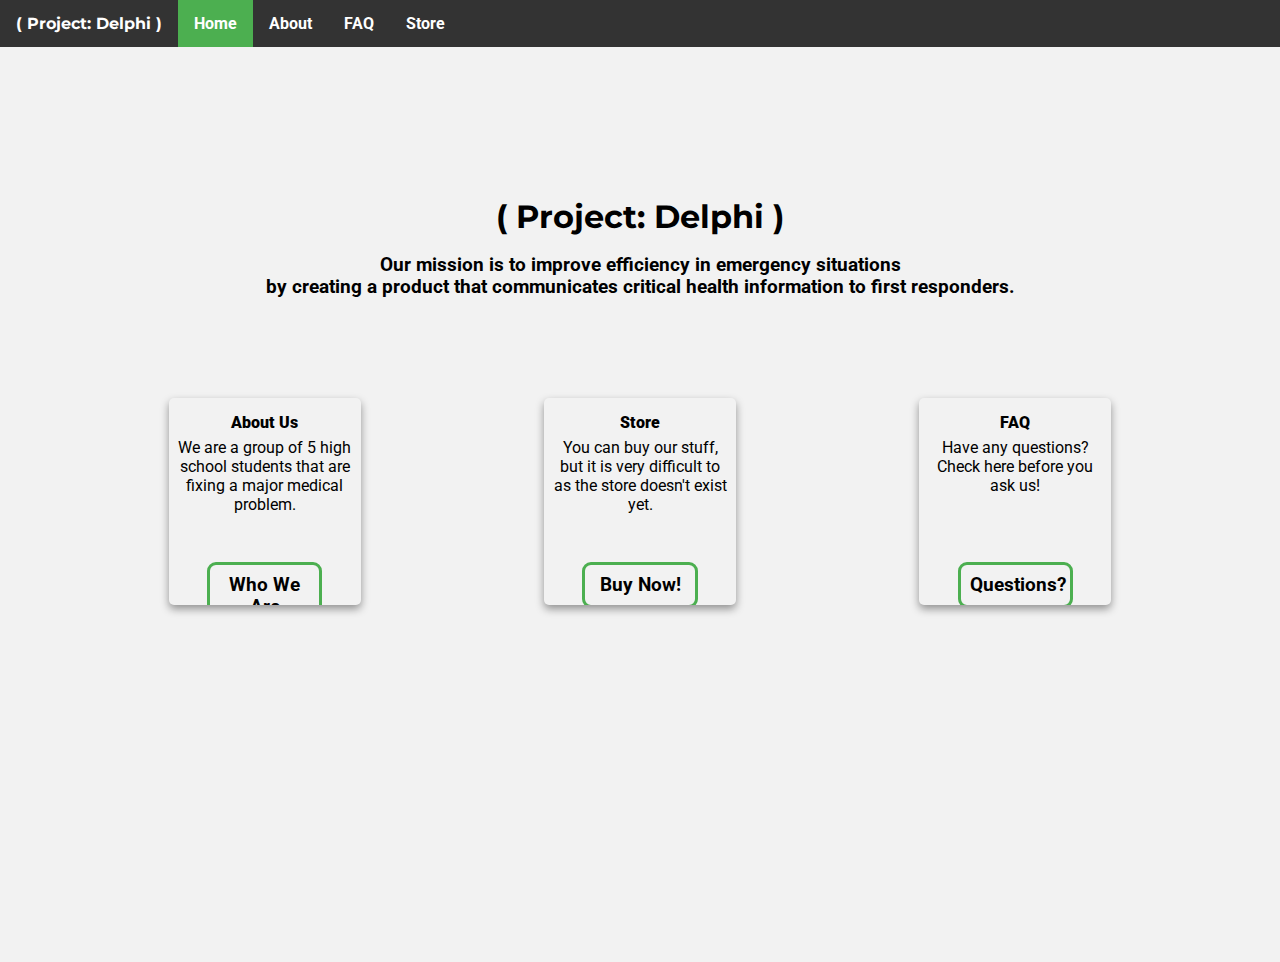
<file: index.html>
<!DOCTYPE html>
<html lang="en">

<head>
	<meta charset="UTF-8">
	<meta name="viewport" content="width=device-width, initial-scale=1.0">
	<meta http-equiv="X-UA-Compatible" content="ie=edge">
	<title>DelphiBand</title>

	<link rel="stylesheet" href="style.css" type="text/css" />
</head>

<body>
	<nav>
		<ul class="nav-items">
			<p class="brand title">( Project: Delphi )</p>
			<li class="nav-item active"><a href="index.html">Home</a></li>
			<li class="nav-item"><a href="about.html">About</a></li>
			<li class="nav-item"><a href="faq.html">FAQ</a></li>
			<li class="nav-item"><a href="store.html">Store</a></li>
			<li class="nav-item" id="person"><a href="person.html">_</a></li>
		</ul>
	</nav>

	<div class="jumbotron fs">
		<h1 class="title">( Project: Delphi )</h1>
		<h3 class="mission">Our mission is to improve efficiency in emergency situations <br> by creating a product that communicates critical health information to first responders.</h3>
		<div class="cards">
			<div class="card">
				<h4><strong>About Us</strong></h4>
				<p>We are a group of 5 high school students that are fixing a major medical problem.</p>
				<div class="button">
					<h3><a href="about.html">Who We Are</a></h3>
				</div>
			</div>
			<div class="card">
				<h4><strong>Store</strong></h4>
				<p>You can buy our stuff, but it is very difficult to as the store doesn't exist yet.</p>
				<div class="button">
					<h3><a href="store.html">Buy Now!</a></h3>
				</div>
			</div>
			<div class="card">
				<h4><strong>FAQ</strong></h4>
				<p>Have any questions? Check here before you ask us!</p>
				<div class="button">
					<h3><a href="faq.html">Questions?</a></h3>
				</div>
			</div>
		</div>
	</div>
</body>

</html>
</file>
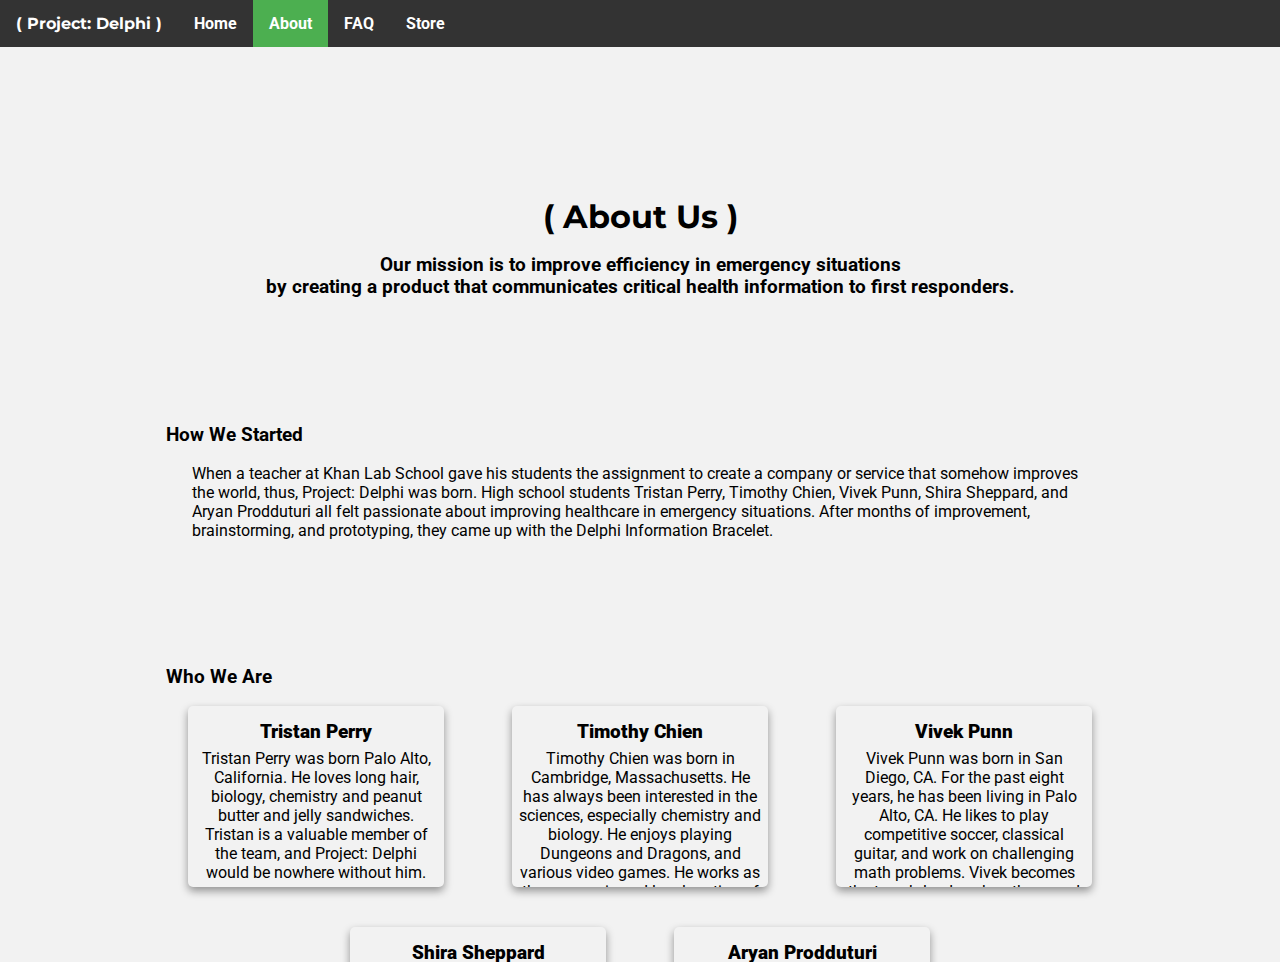
<file: about.html>
<!DOCTYPE html>
<html lang="en">

<head>
	<meta charset="UTF-8">
	<meta name="viewport" content="width=device-width, initial-scale=1.0">
	<meta http-equiv="X-UA-Compatible" content="ie=edge">
	<title>DelphiBand</title>

	<link rel="stylesheet" href="style.css" type="text/css" />
</head>

<body>
	<nav>
		<ul class="nav-items">
			<p class="brand title">( Project: Delphi )</p>
			<li class="nav-item"><a href="index.html">Home</a></li>
			<li class="nav-item active"><a href="about.html">About</a></li>
			<li class="nav-item"><a href="faq.html">FAQ</a></li>
			<li class="nav-item"><a href="store.html">Store</a></li>
			<li class="nav-item" id="person"><a href="person.html">_</a></li>
		</ul>
	</nav>
  <div class="aboutus fs jumbotron" id="aboutpagething">
    <h1 class="title">( About Us )</h1>
		<h3 class="mission">Our mission is to improve efficiency in emergency situations <br> by creating a product that communicates critical health information to first responders.</h3>
		<div id="aboutus-howwestarted">
			<h3 class="heading">How We Started</h3>
			<p id="aboutus-paragraph">When a teacher at Khan Lab School gave his students the assignment to create a company or service that somehow improves the world, thus, Project: Delphi was born. High school students Tristan Perry, Timothy Chien, Vivek Punn, Shira Sheppard, and Aryan Prodduturi all felt passionate about improving healthcare in emergency situations. After months of improvement, brainstorming, and prototyping, they came up with the Delphi Information Bracelet.</p>
		</div>
    <div class="peoplecards">
			<h3 class="heading">Who We Are</h3>
			<div class="card">
	      <h3><strong>Tristan Perry</strong></h3>
	      <p>Tristan Perry was born Palo Alto, California. He loves long hair, biology, chemistry and peanut butter and jelly sandwiches. Tristan is a valuable member of the team, and Project: Delphi would be nowhere without him.</p>
	    </div>
			<div class="card">
	      <h3><strong>Timothy Chien</strong></h3>
	      <p>Timothy Chien was born in Cambridge, Massachusetts. He has always been interested in the sciences, especially chemistry and biology. He enjoys playing Dungeons and Dragons, and various video games. He works as the economic and legal portion of the team.</p>
	    </div>
			<div class="card">
	      <h3><strong>Vivek Punn</strong></h3>
	      <p>Vivek Punn was born in San Diego, CA. For the past eight years, he has been living in Palo Alto, CA. He likes to play competitive soccer, classical guitar, and work on challenging math problems. Vivek becomes the team’s leader when they need recentering.</p>
			</div>
			<div class="card">
      	<h3><strong>Shira Sheppard</strong></h3>
      	<p>Shira Sheppard has lived in the Bay Area all of her life. Her passions include ice skating, animals, and art. She enjoys many subjects in school, including math, and science. She wants to be a veterinarian. Shira is a leader and web-developer for the team.</p>
      </div>
			<div class="card">
      	<h3><strong>Aryan Prodduturi</strong></h3>
      	<p>Aryan Prodduturi was born in India and moved to the US in his first grade. He is passionate about CS and likes to play RPGs such as Dungeons and Dragons. He likes doing geometry and biology. He works as a web-developer for this team.</p>
      </div>
    </div>
		<div class="ourvalues">
			<h3 class="heading">Our Values</h3>
			<p class="values">Safety - Safety is important because when it comes to medicine, keeping people safe is all that matters. Project: Dephi values safety over everything. <br><br> Health - Health was one of Project: Delphi's original values. Probably being the most interesting and important of their values, health has guided this team into the right direction. <br><br> Security - Security has become one of the more pertinant values of the team. We are dealing with people's medical information so security is paramount. <br><br> Efficiency - We value efficiency because when it comes to medical processes, each second can mean the difference between life and death. </p>
		</div>
  </div>
</body>
</html>
</file>
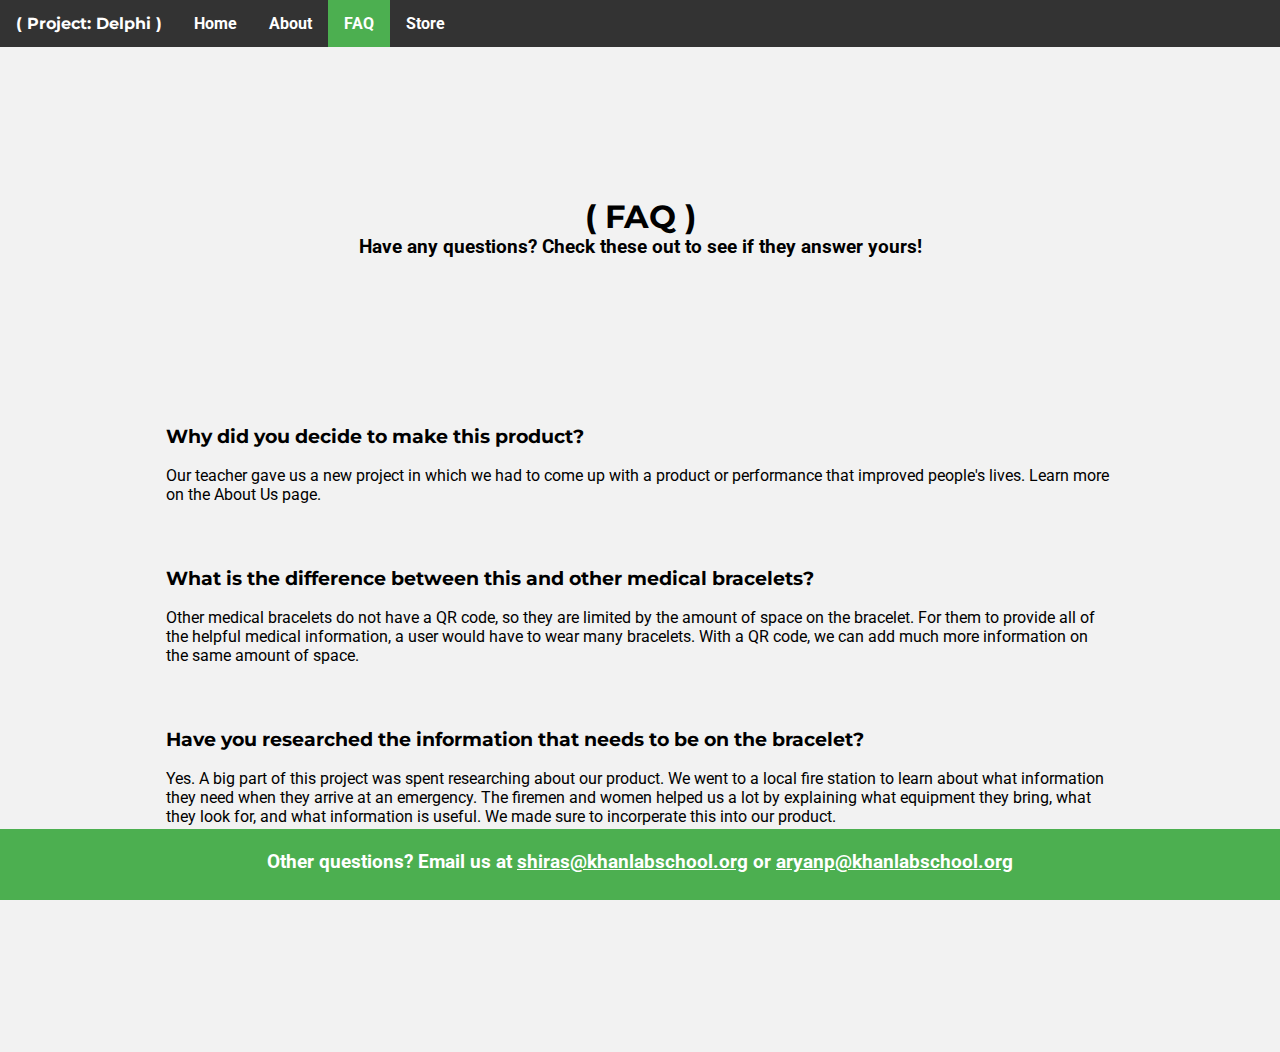
<file: faq.html>
<!DOCTYPE html>
<html lang="en">

<head>
	<meta charset="UTF-8">
	<meta name="viewport" content="width=device-width, initial-scale=1.0">
	<meta http-equiv="X-UA-Compatible" content="ie=edge">
	<title>DelphiBand</title>

	<link rel="stylesheet" href="style.css" type="text/css" />
</head>

<body>
	<nav>
		<ul class="nav-items">
			<p class="brand title">( Project: Delphi )</p>
			<li class="nav-item"><a href="index.html">Home</a></li>
			<li class="nav-item"><a href="about.html">About</a></li>
			<li class="nav-item active"><a href="faq.html">FAQ</a></li>
			<li class="nav-item"><a href="store.html">Store</a></li>
			<li class="nav-item" id="person"><a href="person.html">_</a></li>
		</ul>
	</nav>
	<div class="fs jumbotron faq">
	    <h1 class="title">( FAQ )</h1>
	    <h3>Have any questions? Check these out to see if they answer yours!</h3>

	  <div class="faq-card">
	    <h3 class="title q">Why did you decide to make this product?</h3>
	  	<p class="ans"><span class="spacer"></span>Our teacher gave us a new project in which we had to come up with a product or performance that improved people's lives. Learn more on the About Us page.</p>
			<h3 class="title q">What is the difference between this and other medical bracelets?</h3>
    	<p class="ans"><span class="spacer"></span>Other medical bracelets do not have a QR code, so they are limited by the amount of space on the bracelet. For them to provide all of the helpful medical information, a user would have to wear many bracelets. With a QR code, we can add much more information on the same amount of space.</p>
			<h3 class="title q">Have you researched the information that needs to be on the bracelet?</h3>
	  	<p class="ans"><span class="spacer"></span>Yes. A big part of this project was spent researching about our product. We went to a local fire station to learn about what information they need when they arrive at an emergency. The firemen and women helped us a lot by explaining what equipment they bring, what they look for, and what information is useful. We made sure to incorperate this into our product.</p>
			<div class="footer">
				<h3>Other questions? Email us at <a class="email" href = "mailto:shiras@khanlabschool.org" target = "_blank">shiras@khanlabschool.org</a> or <a class="email" href = "mailto:aryanp@khanlabschool.org" target="_blank">aryanp@khanlabschool.org</a></h3>
			</div>
		</div>
	</div>
</body>

</html>
</file>
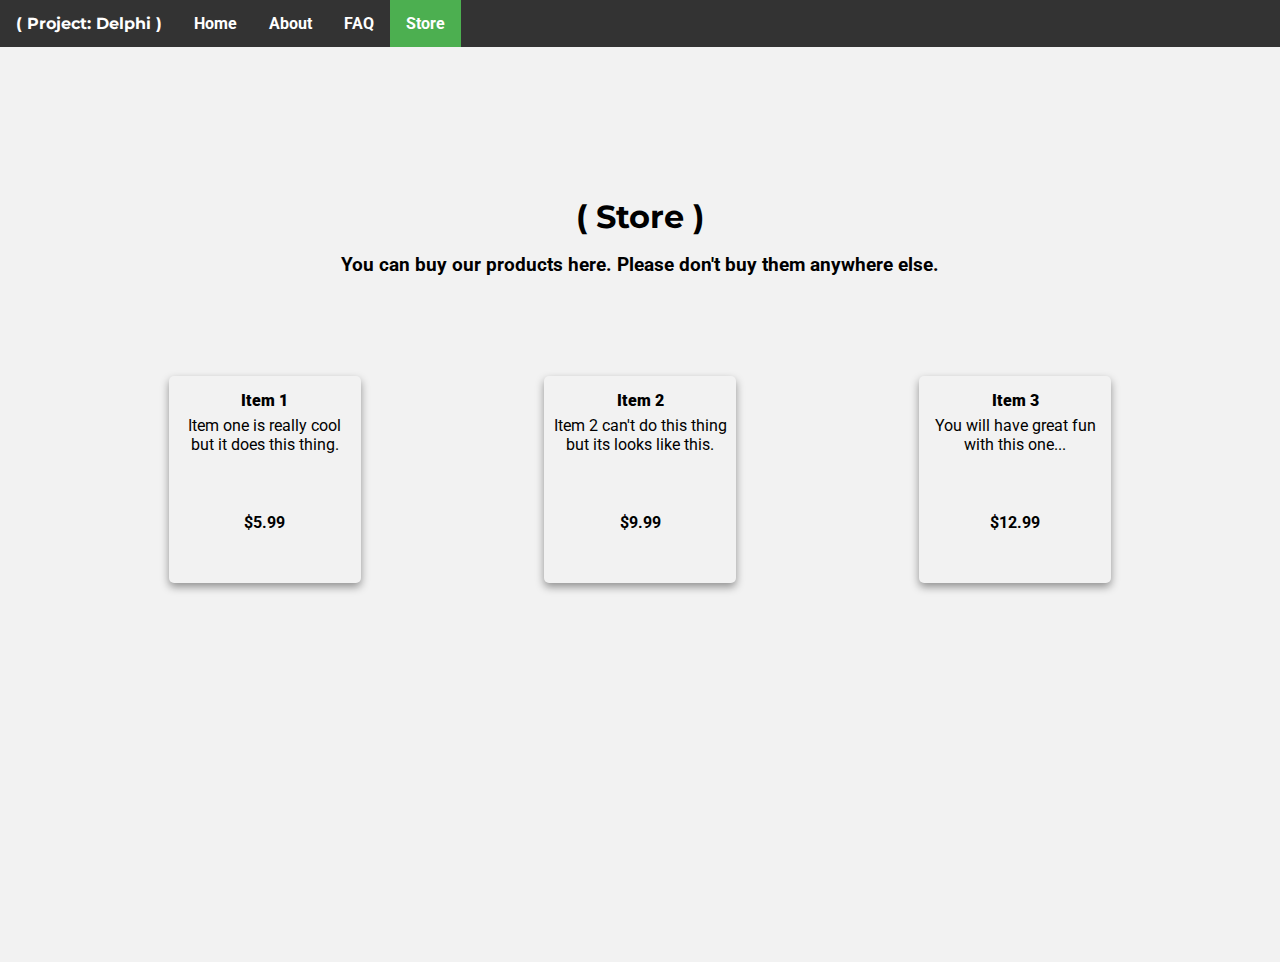
<file: store.html>
<!DOCTYPE html>
<html lang="en">

<head>
	<meta charset="UTF-8">
	<meta name="viewport" content="width=device-width, initial-scale=1.0">
	<meta http-equiv="X-UA-Compatible" content="ie=edge">
	<title>DelphiBand</title>

	<link rel="stylesheet" href="style.css" type="text/css" />
</head>

<body>
	<nav>
		<ul class="nav-items">
			<p class="brand title">( Project: Delphi )</p>
			<li class="nav-item"><a href="index.html">Home</a></li>
			<li class="nav-item"><a href="about.html">About</a></li>
			<li class="nav-item"><a href="faq.html">FAQ</a></li>
			<li class="nav-item active"><a href="store.html">Store</a></li>
			<li class="nav-item" id="person"><a href="person.html">_</a></li>
		</ul>
	</nav>
  <div class="jumbotron fs store">
  <h1 class="title">( Store )</h1>
  <h3 class="mission">You can buy our products here. Please don't buy them anywhere else.</h3>
  <div class="cards">
    <div class="card">
      <h4><strong>Item 1</strong></h4>
      <p>Item one is really cool but it does this thing.</p>
      <strong>$5.99</strong>
    </div>
    <div class="card">
      <h4><strong>Item 2</strong></h4>
      <p>Item 2 can't do this thing but its looks like this.</p>
      <strong>$9.99</strong>
    </div>
    <div class="card">
      <h4><strong>Item 3</strong></h4>
      <p>You will have great fun with this one...</p>
      <strong>$12.99</strong>
    </div>
  </div>
</body>
</file>
<file: style.css>
@import url('https://fonts.googleapis.com/css?family=Montserrat|Roboto');

.title {
    font-family: "montserrat", sans-serif;
}

* {
    margin: 0;
    padding: 0;
    border:0;
    padding:0;
    font-family: "roboto", sans-serif;
}

.fs{
  height: 85vh;
  margin-top: 47px;
}

div.aboutus{
  background-color: #f2f2f2;
  overflow: scroll;
}

nav {
  width: 100vw;
}

nav ul.nav-items {
  list-style-type: none;
  margin: 0;
  padding: 0;
  overflow: hidden;
  background-color: #333;
  position: fixed;
  top: 0;
  width: 100vw;
}

nav ul.nav-items p.brand {
    float: left;
    font-weight: bold;
    display: block;
    color: white;
    text-align: center;
    padding: 14px 16px;
    text-decoration: none;
}

nav ul.nav-items li.nav-item {
  float: left;
}

nav ul.nav-items li.nav-item a {
  display: block;
  color: white;
  text-align: center;
  padding: 14px 16px;
  text-decoration: none;
  font-weight: bold;
}

nav ul.nav-items li.nav-item a:hover {
  background-color: #111;
}

.active {
  background-color: #4CAF50;
}

.jumbotron{
  text-align: center;
  padding-top: 150px;
  background-color: #f2f2f2;
}

.cards {
  width: inherit;
  margin-top: 100px;
  padding-bottom: 45px;
}

.card {
  box-shadow: 0 4px 8px 0 rgba(0,0,0,0.4);
  transition: box-shadow 0.3s;
  width: 15vw;
  height: 15vw;
  border-radius: 5px;
  display: inline-block;
  margin: 0 7vw 0 7vw;
  padding-top: 15px;
  overflow: auto;
}

.card:hover {
  box-shadow: 0 16px 32px 0 rgba(0,0,0,0.4);
}

.card h4 {
  text-align: center;
}

.card p {
  height: 10vh;
  padding: 0.5vw;
}

.mission{
  margin-left: 8vw;
  margin-right: 8vw;
  margin-top: 2vh;
}

.heading{
  margin-top: 14vh;
  margin-left: 13vw;
  margin-right: 15vw;
  text-align: left;
}

#aboutus-paragraph{
  margin-top: 2vh;
  margin-left: 15vw;
  margin-right: 15vw;
  text-align: left;
}

.peoplecards {
  width: inherit;
  margin-top: 100px;
  padding-bottom: 45px;
}

.peoplecards .card {
  width: 20vw;
  height: 13vw;
  margin: 2.5vw;
  margin-top: 2vh;
  margin-bottom: 2vh;
}

.spacer {
  width: 60px;
}

.faq-card {
  margin-top: 18.5vh;
}

a {
  text-decoration: none;
  color: black;
}

.button {
  border: solid;
  margin: 3vh;
  margin-left: 3vw;
  margin-right: 3vw;
  padding: 1vh;
  border-color: #4CAF50;
  border-radius: 1vh;
}

.faq-card .q {
  margin-top: 7vh;
  margin-left: 13vw;
  margin-right: 13vw;
  text-align: left;
}

.faq-card .ans {
  margin-top: 2vh;
  margin-left: 13vw;
  margin-right: 13vw;
  text-align: left;
}

.footer {
  position: fixed;
  background-color: #4CAF50;
  left: 0px;
  bottom: 0px;
  color: white;
  width: 100vw;
  padding-top: 2.5vh;
  padding-bottom: 3vh;
  margin: 0px;
}

.email {
  color: white;
  text-decoration: underline;
}

.faq {
  padding-bottom: 10vh;
}

.values{
  padding-bottom: 10vh;
  text-align: left;
  margin-top: 2vh;
  margin-left: 15vw;
  margin-right: 7vw;
}

#person a{
  color:#333;
}
</file>
